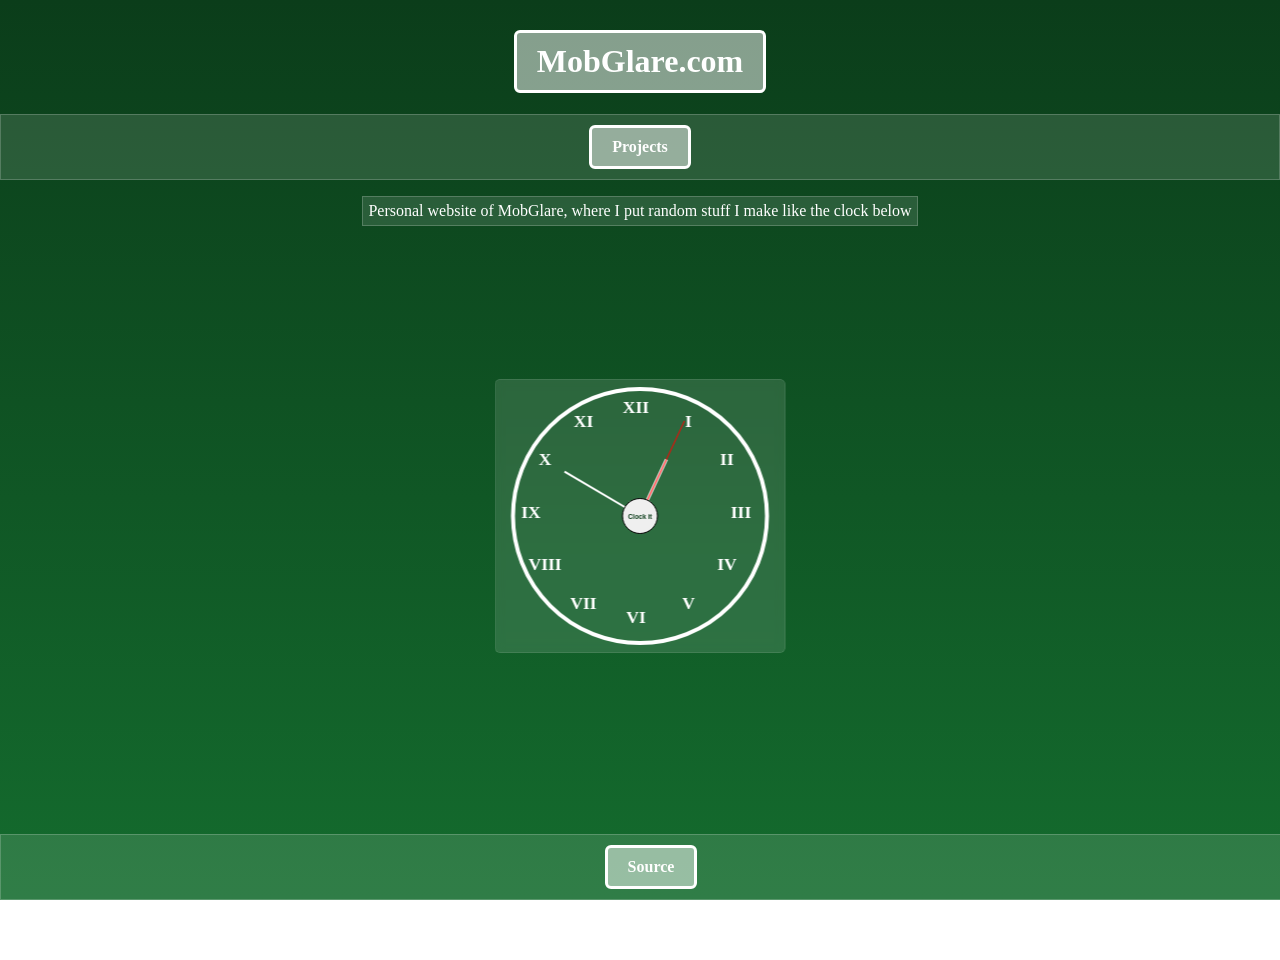
<file: index.html>
<!DOCTYPE html>
<html lang="en">
<head>
    <link rel="stylesheet" href="style.css">
    <meta charset="UTF-8">
    <meta name="viewport" content="width=device-width, initial-scale=1.0">
    <title>MobGlare.com</title>
</head>
<body>
    <header>
        <center><h1 class="title">MobGlare.com</h1></center>
    </header>
    <nav id="navbar">
        <div class="nav-links">
            <a href="/projects">Projects</a>
            <!-- <a href="/settings">Settings</a> -->
        </div>
    </nav>
    <main>
        <section id="about">
            <p class="text">Personal website of MobGlare, where I put random stuff I make like the clock below</p>
        </section>
        <section id="clock-box">
            <div id="clock-content">
                <div id="clock">
                    <div id="clock-button"><button>Clock it</button></div>
                    <div class="hand hour"></div>
                    <div class="hand minute"></div>
                    <div class="hand second"></div>
                    <div class="center-dot"></div>
                </div>
            </div>
        </section>
    </main>
    <script src="script.js"></script>
    <footer id="footer">
        <div class="footer-links">
            <a href="https://github.com/MobGlare/mobglaredotcom" class="footertext">Source</a>
            <!-- <a href="/contacts">Contact Me</a> -->
        </div>
    </footer>
      
</body>
</html>
</file>
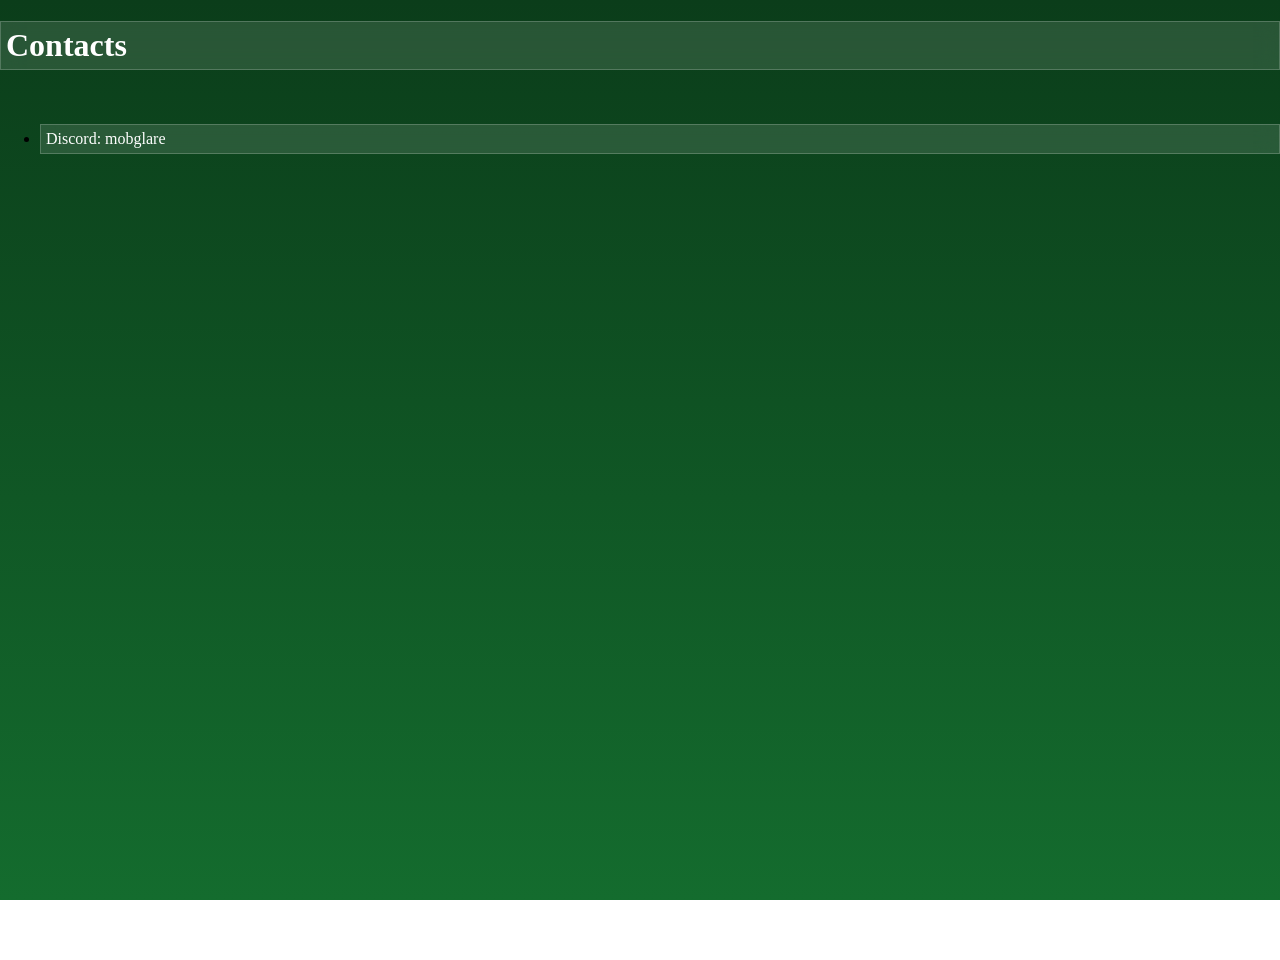
<file: contacts/index.html>
<!DOCTYPE html>
<html lang="en">
<head>
    <link rel="stylesheet" href="../style.css">
    <meta charset="UTF-8">
    <meta name="viewport" content="width=device-width, initial-scale=1.0">
    <title>MobGlare - Contacts</title>
</head>
<body>
    <h1 class="text">Contacts</h1>
    <ul>
        <li><p class="text">Discord: mobglare</p></li>
    </ul>
</body>
</html>
</file>
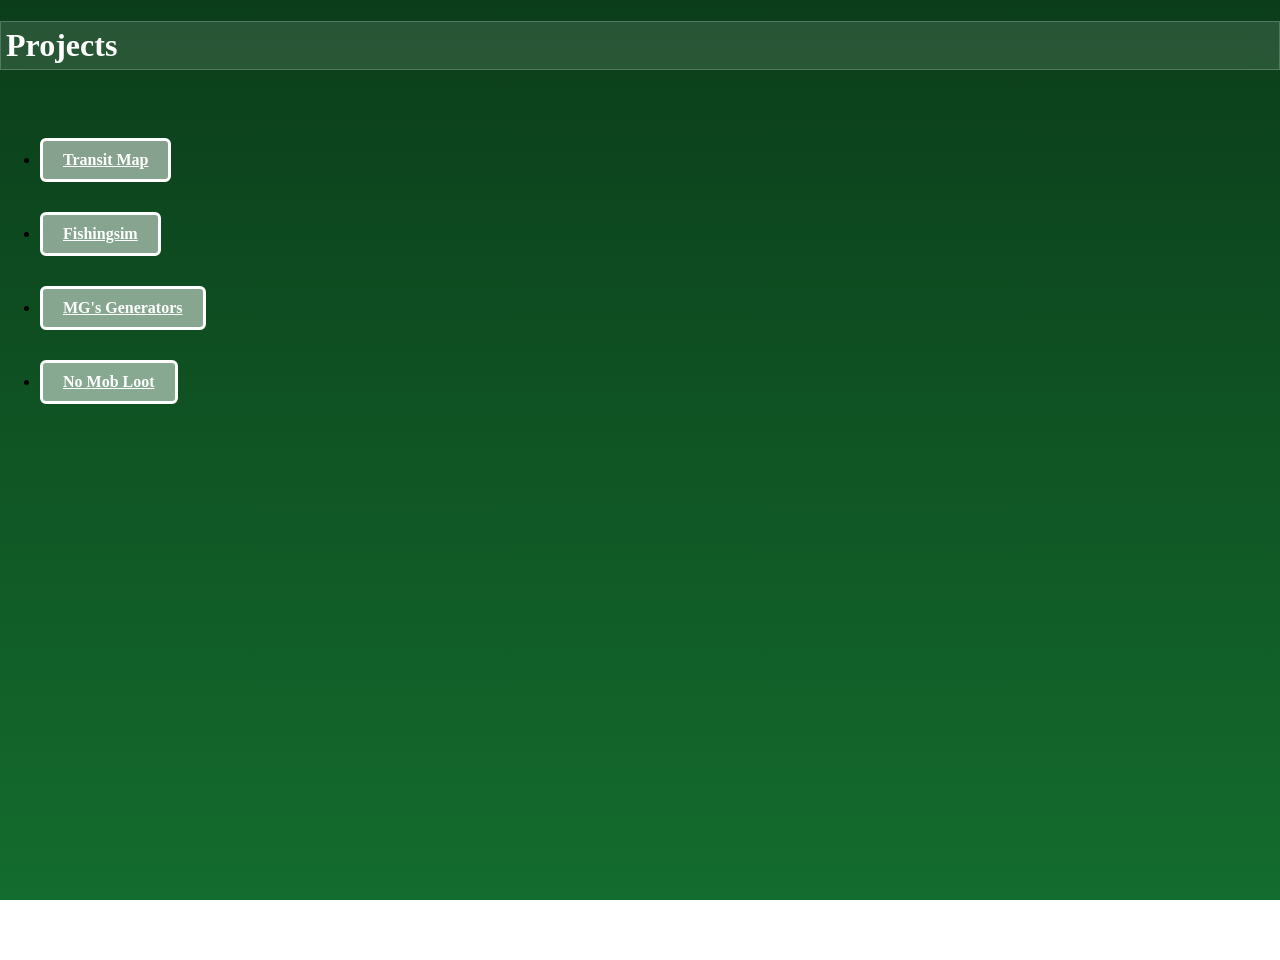
<file: projects/index.html>
<!DOCTYPE html>
<html lang="en">
<head>
    <link rel="stylesheet" href="../style.css">
    <meta charset="UTF-8">
    <meta name="viewport" content="width=device-width, initial-scale=1.0">
    <title>MobGlare - Projects</title>
</head>
<body>
    <h1 class="text">Projects</h1>
    <ul>
        <!--<li><h3><a href="https://discord.com/oauth2/authorize?client_id=1508127176304885862">Democracy Bot</a></h3></li> -->
        <li><a href="/transit-map">Transit Map</a></li>
        <li><a href="https://modrinth.com/datapack/fishingsim">Fishingsim</a></li>
        <li><a href="https://modrinth.com/mod/mgs-generators">MG's Generators</a></li>
        <li><a href="https://modrinth.com/mod/no-mob-loot">No Mob Loot</a></li>
    </ul>
</body>
</html>
</file>
<file: style.css>
body {
    margin: 0;
    min-height: 100vh;
    display: flex;
    flex-direction: column;
    background-image: linear-gradient(to bottom, #0b3d1a, #146c2e);
    background-attachment: fixed;
    overflow-x: hidden;
    overflow-y: hidden;
    padding-bottom: 60px;
}

main {
    display: flex;
    flex-direction: column;
    align-items: center;
}

footer {
    position: fixed;
    bottom: 0;
    left: 0;
    width: 100%;
    text-align: center;
    padding: 16px 0;
    margin-top: auto;
    color: white;
}

.footer-links {
    display: flex;
    justify-content: center;
    gap: 20px;
    flex-wrap: wrap;
}

.footer-links a {
    font-weight: bold;
    padding: 10px 20px;
    background-color: rgba(255, 255, 255, 0.5);
    color: white;
    border: 3px solid white;
    display: inline-block;
    margin-top: 0;
    text-decoration: none;
}

#navbar, footer {
    background: rgba(255, 255, 255, 0.12);
    border: 1px solid rgba(255, 255, 255, 0.2);
    padding: 10px;
}

.nav-links {
    display: flex;
    justify-content: center;
    gap: 20px;
    flex-wrap: wrap;
}

.nav-links a {
    font-weight: bold;
    padding: 10px 20px;
    background-color: rgba(255, 255, 255, 0.5);
    color: white;
    border: 3px solid white;
    display: inline-block;
    margin-top: 0;
    text-decoration: none;
}

.text {
    background: rgba(255, 255, 255, 0.12);
    border: 1px solid rgba(255, 255, 255, 0.2);
    backdrop-filter: blur(10px);
    color: white;
    padding: 5px;
}
.title {
    font-weight: bold;
    padding: 10px 20px;
    background-color: rgba(255, 255, 255, 0.5);
    color: white;
    border: 3px solid white;
    border-radius: 6px;
    display: inline-block;
    margin-top: 30px;

}

a {
    font-weight: bold;
    padding: 10px 20px;
    background-color: rgba(255, 255, 255, 0.5);
    color: white;
    border: 3px solid white;
    border-radius: 6px;
    display: inline-block;
    margin-top: 30px;
}

a:hover {
    transform: scale(110%);
}

#clock {
    position: relative;
    width: min(80vmin, 500px);
    height: min(80vmin, 500px);
    border: 8px solid white;
    border-radius: 50%;
    margin: auto;
}

#clock-box {

    width: min(80vmin, 550px);
    
    padding: 15px;
    border-radius: 12px;

    background: rgba(255, 255, 255, 0.12);
    border: 1px solid rgba(255, 255, 255, 0.2);
    backdrop-filter: blur(10px);

    cursor: pointer;

    transform: scale(50%);

    transition:
        transform 0.3s ease,
        padding 0.3s ease;
}

#clock-box.expanded {
    transform: scale(100%);
}

#clock-box:not(.expanded) #clock {
    pointer-events: none;
}

#clock, #clock * {
    user-select: none;
}

.hand {
    position: absolute;
    left: 50%;
    bottom: 50%;
    transform-origin: bottom center;
}

.hour:hover {
    border: 2px solid red;
}

.hour {
    width: 6px;
    height: 120px;
    background: white;
}

.minute:hover {
    border: 2px solid red;
}

.minute {
    width: 4px;
    height: 170px;
    background: white;
}

.second {
    width: 2px;
    height: 200px;
    background: red;
}

.center-dot {
    position: absolute;
    left: 50%;
    top: 50%;
    width: 16px;
    height: 16px;
    transform: translate(-50%, -50%);
    background: white;
    border-radius: 50%;
}

#clock-button {
    position: absolute;
    left: 50%;
    top: 50%;
    transform: translate(-50%, -50%);
    z-index: 1000;
}

#clock-button button {
    width: 72px;
    height: 72px;
    border: 0;
    border-radius: 50%;
    border: 2px solid black;
    color: #0b3d1a;
    font-weight: bold;
    cursor: pointer;
    display: flex;
    align-items: center;
    justify-content: center;
    padding: 0;
    box-sizing: border-box;
}

.number {
    position: absolute;
    color: white;
    font-weight: bold;
    transform: translate(-50%, -50%);
    margin-top: -8px;
    margin-left: -8px;
}

.n1 { left:71.5%; top:13%; }
.n2 { left:87%; top:28.5%; }
.n3 { left:93%; top:50%; }
.n4 { left:87%; top:71.5%; }
.n5 { left:71.5%; top:87%; }
.n6 { left:50%; top:93%; }
.n7 { left:28.5%; top:87%; }
.n8 { left:13%; top:71.5%; }
.n9 { left:7%; top:50%; }
.n10 { left:13%; top:28.5%; }
.n11 { left:28.5%; top:13%; }
.n12 { left:50%; top:7%; }

@media (max-width: 768px) {
    footer {
        position: fixed;
        bottom: 0;
        left: 0;
        width: 100%;
    }

    body {
        padding-bottom: 80px;
    }
}
</file>
